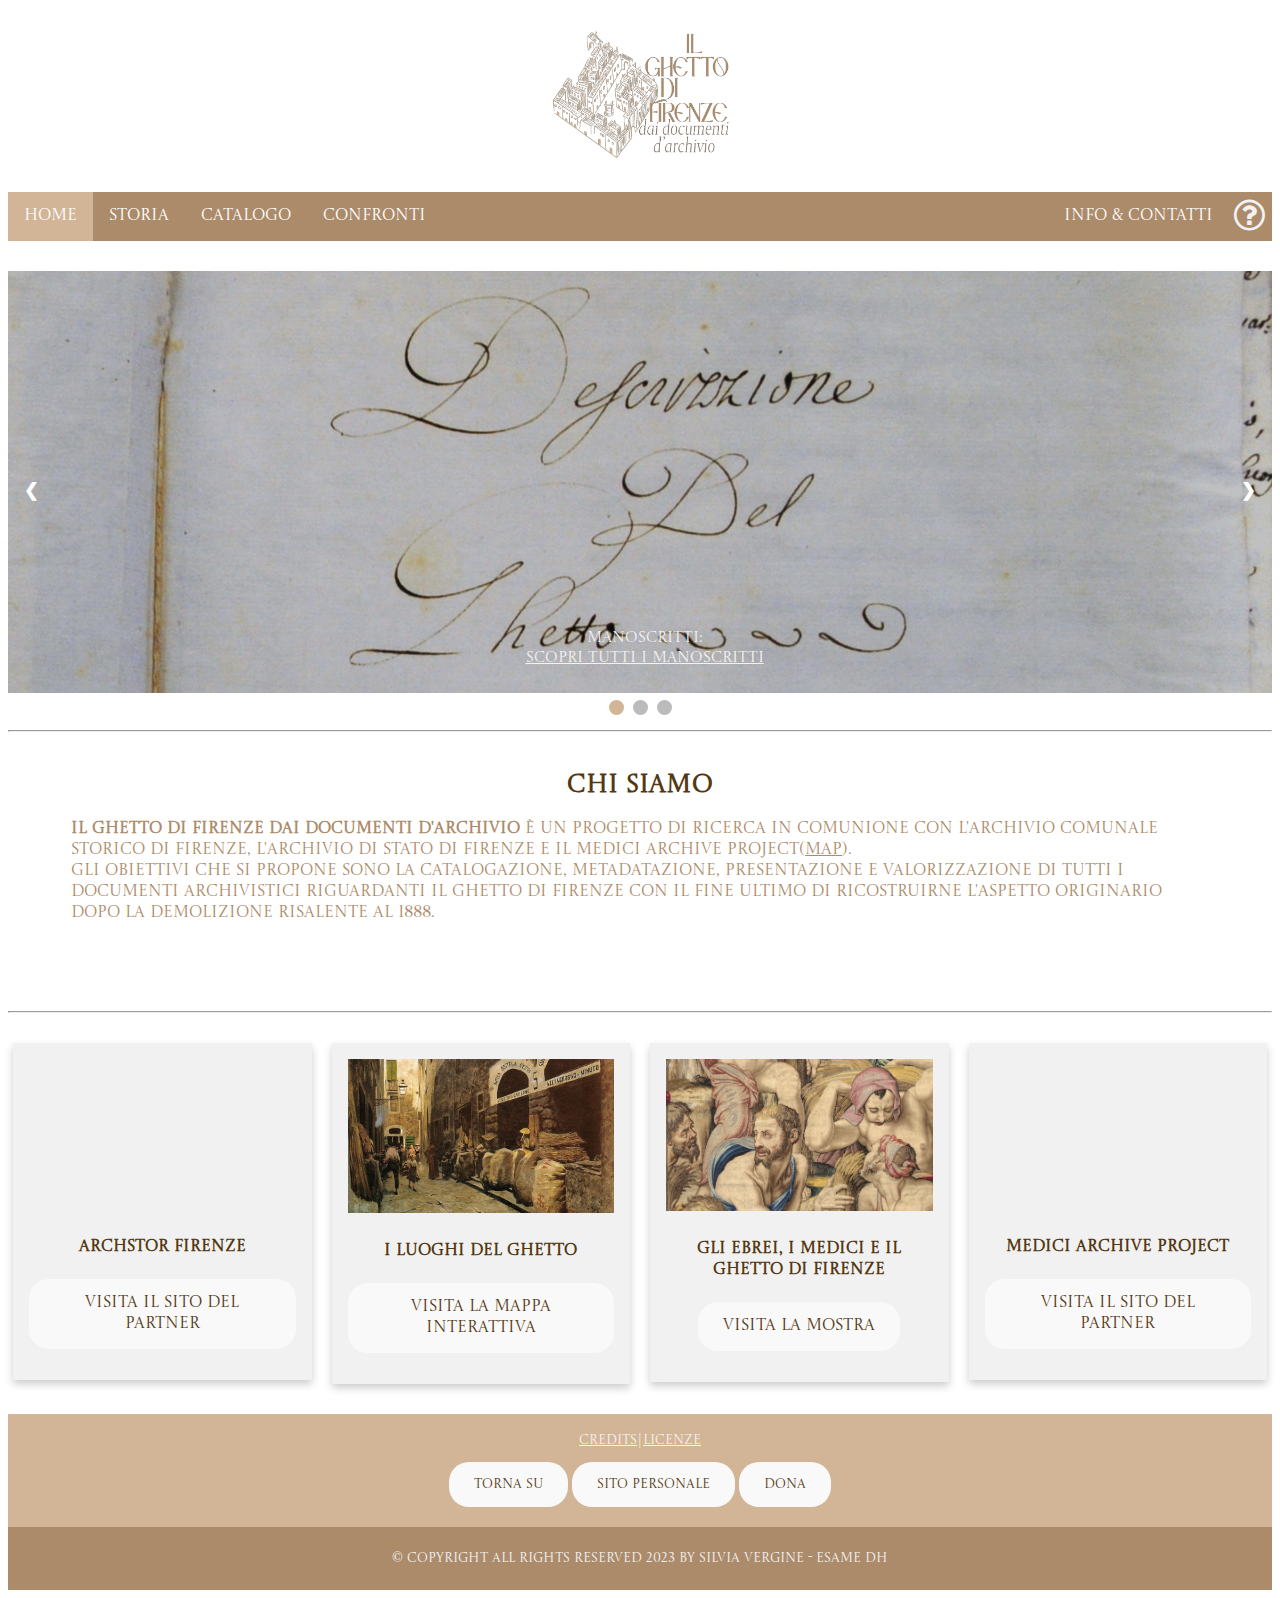
<file: index.html>
<!DOCTYPE html>
<html lang=it>
 <head>
  <title>Il Ghetto di Firenze dai documenti d'archivio</title><meta charset="utf-8"/>
  <!-- METADATI DC-->
  <meta name="DC.Title" content="Il Ghetto di Firenze dai documenti d'archivio">
  <meta name="DC.Creator.PersonalName" content="Silvia Vergine">
  <meta name="DC.Creator.PersonalAddress" content="silvia.vergine2@studio.unibo.it">
  <meta name="DC.Subjec" content="Documenti d'archivio riguardanti il Ghetto di Firenze">
  <meta name="DC.Description" content="Il Ghetto di Firenze dai documenti d'archivio è un progetto di ricerca con l'obiettivo di catalogare, metadatare, presentare e valorizzare tutti i documenti archivistici riguardanti il Ghetto di Firenze.">
  <meta name="DC.Publisher" content="https://github.com/">
  <link rel="DC.Coverage" xsi:type="dcterms:TGN" href="http://vocab.getty.edu/page/tgn/1000080">
  <meta name="DC.Date" xsi:type="dcterms:W3CDTF" content="13/11/2023">
  <meta name="DC.Type" content="sito web">
  <meta name="DC.Format" content="HTML/CSS/JS">
  <link rel="DC.Identifier" href="https://silvergine.github.io/progetto-dhghetto/">
  <meta name="DC.Language" content="it">
  <media name="DC.Right" content="Creative commons 4.0">
  <link rel="stylesheet" href="style/style.css"/>
  <link rel="stylesheet" href="https://fonts.googleapis.com/css?family=Alegreya SC|Castoro Titling"/>
  <link rel="stylesheet" href="https://cdnjs.cloudflare.com/ajax/libs/font-awesome/4.7.0/css/font-awesome.min.css">
  <meta name="viewport" content="width-device-width, initial-scale=1, shrink-to-fit=no"> 
  <!-- ricorda di aggiungere riduzione schermo -->
  <link rel="icon" type="image/x-icon" href="favicon-libro.ico"/>
 </head>
 <body>
  <!-- header con immagine -->
  <div>
  	<header class="header" id="top">
  	 <img src="img/header-ghetto2.png" class="center responsive" alt="Il Ghetto di Firenze"/>
  	</header>
  </div>
  <!-- navigation bar con dropdown + info e ? sulla dx-->
  <div class="topnav">
  	<ul>
	 <li><a href="#" class="active" title="Link alla home">Home</a></li>
	 <li><a href="#" title="Link alla Storia del Ghetto">Storia</a></li>
	 <li class="dropdown">
	 	<a href="javascript:void(0)" class="dropbtn" title="Link al catalogo">Catalogo</a>
	 	<div class="dropdown-content">
	 		<a href="list-items.html" title="Link ai manoscritti">Manoscritti</a>
	 		<a href="#" title="Link alle Piante">Piante</a>
	 		<a href="#" title="Link al Render">Render 3D</a>
	 	</div>
	  </li>
	 <li><a href="#" title="Link ai confronti">Confronti</a></li>
	 <div class=info>
	 <li><a href="#" title="Link a info e contatti">Info & Contatti</a></li>
	 <li><i class="fa fa-question-circle-o" style="font-size: 36px;"></i></li>
	</div>
	</ul>
  </div>
  <!-- carosello con immagini, caprions e link (attiva il primo) -->
  <div class="slideshow-container">
  	<div class="mySlides fade">
  	  <img src="img/descrizione-manoscritto.jpg" alt="Descrizione del Ghetto di Firenze (1747)" style="width:100%"/>
  	   <p class="text">Manoscritti:<br/><a href="list-items.html" title="Link ai manoscritti">Scopri tutti i manoscritti</a></p>
  	</div>
  	<div class="mySlides fade">
  	  <img src="img/pianta-ghetto.jpg" alt="Pianta di tutto il continente terreno, con la distinzione delle piazze, e siti comuni" style="width:100%"/>
  	   <p class="text">Piante:<br/><a href="#" title="Link alle Piante">Scopri tutte le piante</a></p>
  	 </div>
  	 <div class="mySlides fade">
  		<img src="img/render.jpg" alt="Render stampato in 3D del Ghetto di Firenze" style="width:100%"/>
  		<p class="text">Render 3D:<br/><a href="#" title="Link al render">Scopri di più sul render 3D</a></p>
  	 </div>
  	 <a class="prev" onclick="plusSlides(-1)">&#10094;</a>
     <a class="next" onclick="plusSlides(1)">&#10095;</a>
  </div>
  <div style="text-align:center">
  <span class="dot" onclick="currentSlide(1)"></span> 
  <span class="dot" onclick="currentSlide(2)"></span> 
  <span class="dot" onclick="currentSlide(3)"></span> 
  </div>
  <hr/>
  <!-- div spiegazione progetto -->
  <div class="chisiamo">
  	<h1>Chi siamo</h1>
  	<p>
  		<b>Il Ghetto di Firenze dai documenti d'archivio</b> è un progetto di ricerca in comunione con l'Archivio Comunale Storico di Firenze, l'Archivio di Stato di Firenze e il Medici Archive Project(<a href="https://www.medici.org/" class="maplink" target="_block">MAP</a>).<br/>Gli obiettivi che si propone sono la catalogazione, metadatazione, presentazione e valorizzazione di tutti i documenti archivistici riguardanti il Ghetto di Firenze con il fine ultimo di ricostruirne l'aspetto originario dopo la demolizione risalente al 1888.
  	</p>
  </div>
 <hr class="giu"/>
<!-- CARDS heyheyheyyy ci siamooo -->
 <div class="row">
  <div class="column">
    <div class="card">
    	<iframe src="https://www.google.com/maps/embed?pb=!1m14!1m8!1m3!1d11524.113888790918!2d11.2595641!3d43.7722678!3m2!1i1024!2i768!4f13.1!3m3!1m2!1s0x132a540429169e89%3A0x97e92ecb051fa7d9!2sArchivio%20Comunale%20Storico%20di%20Firenze!5e0!3m2!1sit!2sit!4v1698941380599!5m2!1sit!2sit" width="600" height="450" style="border:0;" allowfullscreen="" loading="lazy" referrerpolicy="no-referrer-when-downgrade"></iframe> 
    	<div class="container">
    	   <h4>ARCHSTOR FIRENZE</h4>
    	   <a href="https://archinet.comune.fi.it/it/" class="btnlink" target="_block">Visita il sito del partner</a>
    	</div>
    </div>
  </div>
  <div class="column">
    <div class="card">
    	<img src="img/telemaco-signorini.jpg" alt="Immagine dell'antico Ghetto" class="frame" />
    	<div class="container">
    		<h4>I luoghi del Ghetto</h4>
    		<a href="https://uploads.knightlab.com/storymapjs/7feada7fa7f6c85b1faf5e1e9d89bccf/i-luoghi-del-ghetto-di-firenze/draft.html" class="btnlink" target="_block">Visita la mappa interattiva</a>
    	</div>
    </div>
  </div>
  <div class="column">
    <div class="card">
    	<img src="img/mostra1.jpg" alt="Arazzo in mostra a Palazzo Pitti" class="frame"/>
    	<div class="container">
    	   <h4>Gli ebrei, i medici e il Ghetto di Firenze</h4>
    	   <a href="https://www.uffizi.it/eventi/ebrei-firenze" class="btnlink" target="_block">Visita la mostra</a>	
    	</div>
    </div>
  </div>
  <div class="column">
    <div class="card">
    	<iframe src="https://www.google.com/maps/embed?pb=!1m18!1m12!1m3!1d11524.936251308054!2d11.24131682092676!3d43.767999911353876!2m3!1f0!2f0!3f0!3m2!1i1024!2i768!4f13.1!3m3!1m2!1s0x132a54098a2b3ecb%3A0x74e27870dccd0f88!2sThe%20Medici%20Archive%20Project!5e0!3m2!1sit!2sit!4v1698941972889!5m2!1sit!2sit" width="600" height="450" style="border:0;" allowfullscreen="" loading="lazy" referrerpolicy="no-referrer-when-downgrade"></iframe>
    	<div class="container">
    		<h4>MEDICI ARCHIVE PROJECT</h4>
    		<a href="https://www.medici.org/" class="btnlink" target="_block">Visita il sito del partner<a>	
    	</div>
    </div>
  </div>
 </div>
<!-- footer con credits e copy -->
 <div class="row1 footer">
 	<p><a href="#" title="Credits">Credits</a>|<a href="#" title="Licenze">Licenze</a></p>
	  <div>
	     <a href="#top" class ="btnlink" title="Torna su">Torna su</a> <a href="#" class="btnlink" title="Link al sito personale">Sito personale</a>
	     <a href="#" class="btnlink" title="Link alla donazione">DONA</a>
		</div>
 </div>
 <div class="row2 copyright">
	<p>&copy; Copyright All Rights Reserved 2023 by Silvia Vergine - Esame DH</p>
 </div>
 <!-- JAVASCRIPT -->
   <script>
let slideIndex = 1;
showSlides(slideIndex);

function plusSlides(n) {
  showSlides(slideIndex += n);
}

function currentSlide(n) {
  showSlides(slideIndex = n);
}

function showSlides(n) {
  let i;
  let slides = document.getElementsByClassName("mySlides");
  let dots = document.getElementsByClassName("dot");
  if (n > slides.length) {slideIndex = 1}    
  if (n < 1) {slideIndex = slides.length}
  for (i = 0; i < slides.length; i++) {
    slides[i].style.display = "none";  
  }
  for (i = 0; i < dots.length; i++) {
    dots[i].className = dots[i].className.replace(" active", "");
  }
  slides[slideIndex-1].style.display = "block";  
  dots[slideIndex-1].className += " active";
}
  </script>
 </body>
</html>
</file>
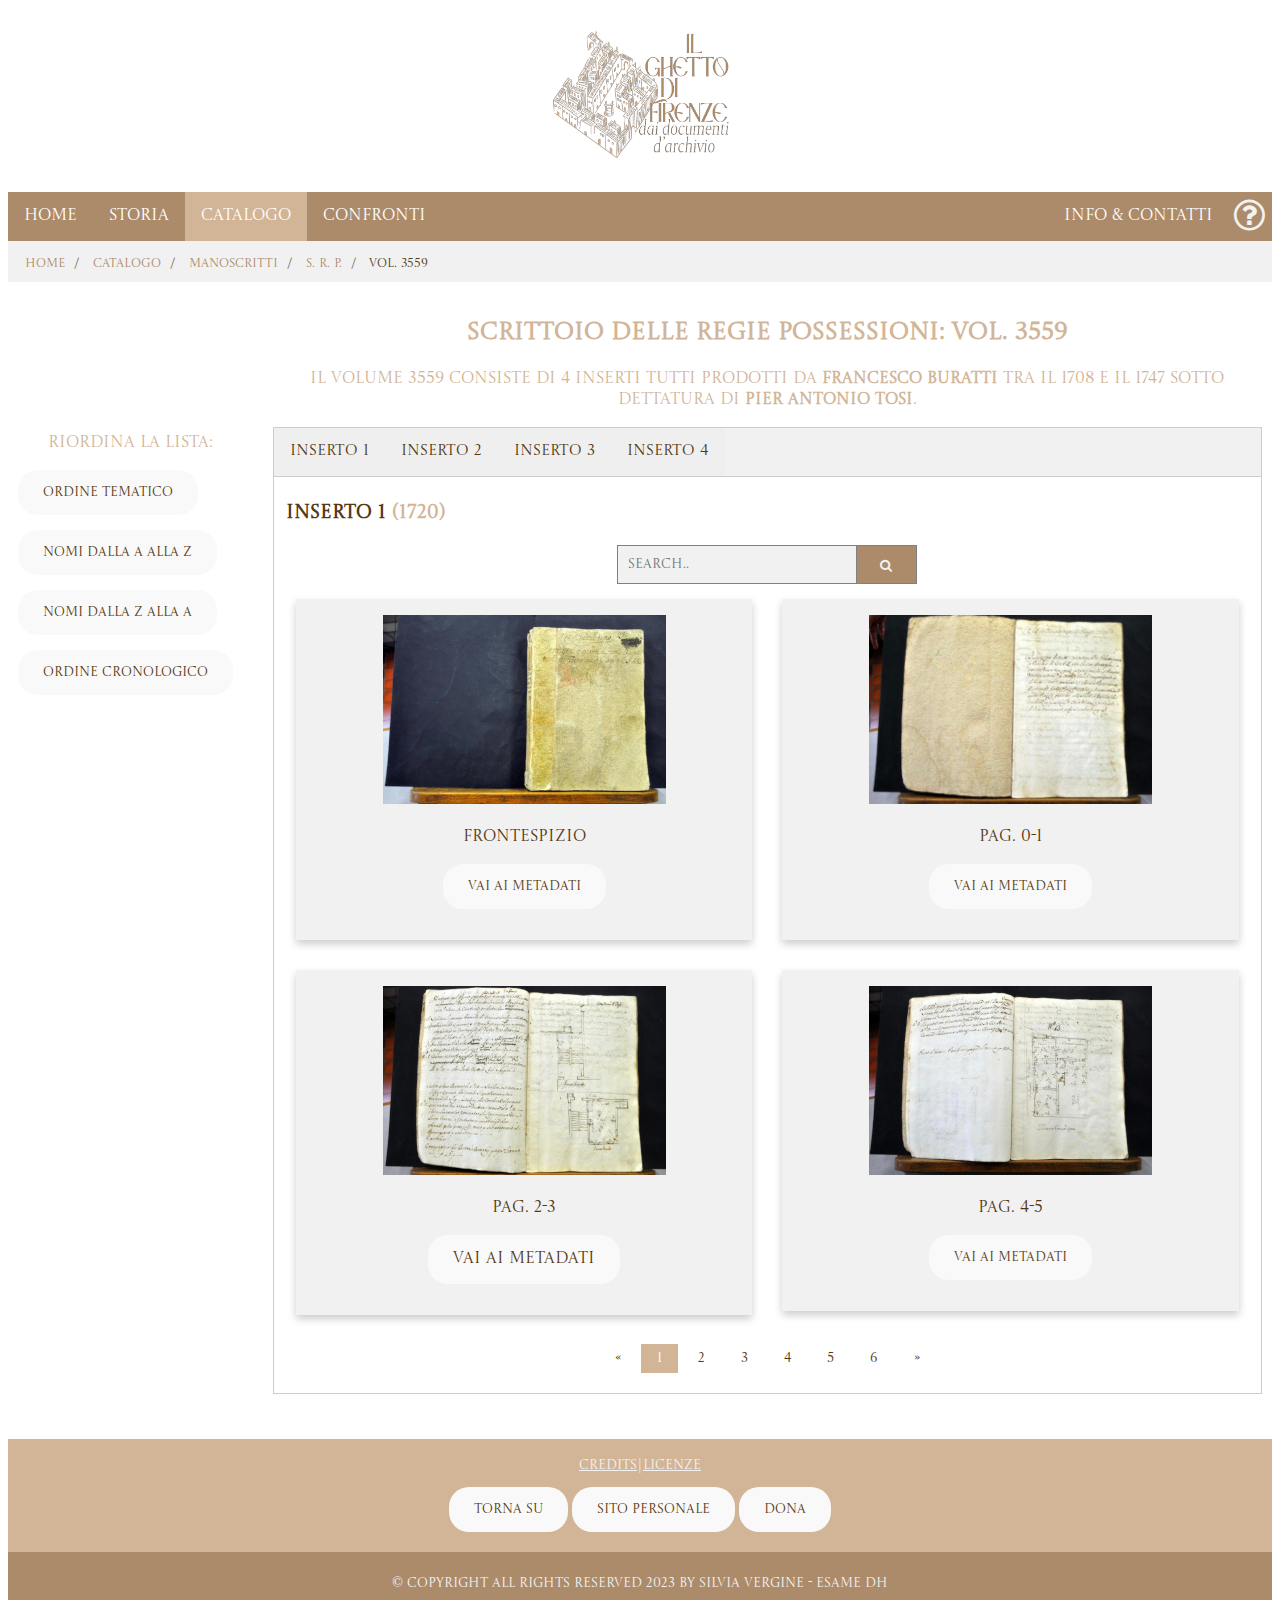
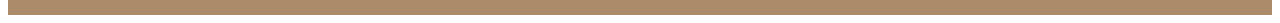
<file: list-items.html>
<!DOCTYPE html>
<html lang=it>
 <head>
  <title>Il Ghetto di Firenze dai documenti d'archivio</title><meta charset="utf-8"/>
  <link rel="stylesheet" href="style/style.css"/>
  <link rel="stylesheet" href="https://fonts.googleapis.com/css?family=Alegreya SC|Castoro Titling"/>
  <link rel="stylesheet" href="https://cdnjs.cloudflare.com/ajax/libs/font-awesome/4.7.0/css/font-awesome.min.css">
  <meta name="viewport" content="width-device-width, initial-scale=1, shrink-to-fit=no"> 
  <!-- ricorda di aggiungere riduzione schermo -->
  <link rel="icon" type="image/x-icon" href="favicon-libro.ico"/>
 </head>
 <body>
  <!-- header con immagine -->
  <div>
  	<header class="header" id="top">
  	 <img src="img/header-ghetto2.png" class="center responsive" alt="Il Ghetto di Firenze"/>
  	</header>
  </div>
  <!-- navigation bar con dropdown + info e ? sulla dx-->
  <div class="topnav">
  	<ul>
	 <li><a href="index.html" title="Link alla home">Home</a></li>
	 <li><a href="#" title="Link alla Storia del Ghetto">Storia</a></li>
	 <li class="dropdown">
	 	<a href="javascript:void(0)" class="dropbtn active" title="Link al catalogo">Catalogo</a>
	 	<div class="dropdown-content">
	 		<a href="#" title="Link ai manoscritti">Manoscritti</a>
	 		<a href="#" title="Link alle Piante">Piante</a>
	 		<a href="#" title="Link al Render">Render 3D</a>
	 	</div>
	  </li>
	 <li><a href="#" title="Link ai confronti">Confronti</a></li>
	 <div class=info>
	 <li><a href="#" title="Link a info e contatti">Info & Contatti</a></li>
	 <li><i class="fa fa-question-circle-o" style="font-size: 36px;"></i></li>
	</div>
	</ul>
  </div>
  <!-- breadcrumbs -->
   <div>
    <ul class="breadcrumb">
     <li><a href="index.html" title="Link alla home" class="bread">Home</a></li>
     <li><a href="#" title="Link al Catalogo" class="bread">Catalogo</a></li>
     <li><a href="#" title="Link ai manoscritti" class="bread">Manoscritti</a></li>
     <li><a href="#" class="bread">S. R. P.</a></li>
     <li>Vol. 3559</li>
    </ul>
   </div>
 <!-- filtri con griglia a 2 colonne -->
    <div class="row">
      <!-- left column -->
      <div class="leftcolumn">
        <div>
          <p class="posi">Riordina la lista:</p>
          <a href="#" class="btnlink rio" title="In ordine tematico">Ordine tematico</a>
          <a href="#" class="btnlink rio" title="Nomi dalla A alla Z">Nomi dalla A alla Z</a>
          <a href="#" class="btnlink rio" title="Nomi dalla Z alla A">Nomi dalla Z alla A</a>
          <a href="#" class="btnlink rio" title="In ordine cronologico">Ordine cronologico</a>
        </div>
      </div>
      <!-- right column -->
      <div class="rightcolumn">
        <h2>Scrittoio delle Regie Possessioni: Vol. 3559</h2>
        <p class="posi">Il volume 3559 consiste di 4 inserti tutti prodotti da <b>Francesco Buratti</b> tra il 1708 e il 1747 sotto dettatura di <b>Pier Antonio Tosi</b>.</p>
        <!-- tabs -->
        <!-- tab links -->
        <div class="tab">
          <button class="tablinks" id="defaultOpen"
            onclick="openPage('Inserto 1')">Inserto 1</button>
          <button class="tablinks" id="defaultOpen"
            onclick="openPage('Inserto 2')">Inserto 2</button>
          <button class="tablinks" onclick="openPage('Inserto 3')">Inserto 3</button>
          <button class="tablinks" onclick="openPage('Inserto 4')">Inserto 4</button>
        </div>
        <!-- tab content -->
        <!-- Inserto 1 -->
        <div id="Inserto 1" class="tabcontent">
          <h3>Inserto 1 <span>(1720)</span></h3>
          <!-- search bar -->
          <form class="example" action="/action_page.php">
            <input type="text" placeholder="Search.." name="search2" />
            <button class="bgbro" type="submit"><i class="fa fa-search"></i></button>
          </form>
          <!-- cards -->
          <div class="row">
            <div class="equalcolumn">
              <div class="card">
                <div class="container">
                  <img src="img/inserto11.jpg" alt="frontespizio" class="zoom" />
                  <p>frontespizio</p>
                  <a href="#" class="btnlink rio" title="Vai ai metadati">Vai ai metadati</a>
                </div>
              </div>
            </div>
            <div class="equalcolumn">
              <div class="card">
                <div class="container">
                  <img src="img/inserto12.jpg" alt="pag.1-2" class="zoom" />
                  <p>pag. 0-1</p>
                  <a href="#" class="btnlink rio" title="Vai ai metadati">Vai ai metadati</a>
                </div>
              </div>
            </div>
          </div>
          <div class="row">
            <div class="equalcolumn">
              <div class="card">
                <div class="container">
                  <img src="img/inserto13.jpg" class="zoom">
                  <p>pag. 2-3</p>
                  <a href="#" class="btnlink" title="Vai ai metadati">Vai ai metadati</a>
                </div>
              </div>
            </div>
            <div class="equalcolumn">
              <div class="card">
                <div class="container">
                  <img src="img/inserto14.jpg" class="zoom">
                  <p>pag. 4-5</p>
                  <a href="#" class="btnlink rio" title="Vai ai metadati">Vai ai metadati</a>
                </div>
              </div>
            </div>
          </div>
          <!-- pagination -->
          <div>
            <div class="pagination">
              <a href="#" title="Prev">&laquo;</a>
              <a href="#" class="active" title="1">1</a>
              <a href="#" title="2">2</a>
              <a href="#" title="3">3</a>
              <a href="#" title="4">4</a>
              <a href="#" title="5">5</a>
              <a href="#" title="6">6</a>
              <a href="#" title="Next">&raquo;</a>
            </div>
          </div>
        </div>
        <!-- Inserto 2 -->
        <div id="Inserto 2" class="tabcontent">
          <h3>Inserto 2 <span>(1730)</span></h3>
          <!-- search bar -->
          <form class="example" action="/action_page.php">
            <input type="text" placeholder="Search.." name="search2" />
            <button class="bgbro" type="submit"><i class="fa fa-search"></i></button>
          </form>
          <!-- cards -->
          <div class="row">
            <div class="equalcolumn">
              <div class="card">
                <div class="container">
                  <img src="img/inserto21.jpg" class="zoom">
                  <p>Frontespizio</p>
                  <a href="#" class="btnlink rio" title="Vai ai metadati">Vai ai metadati</a>
                </div>
              </div>
            </div>
            <div class="equalcolumn">
              <div class="card">
                <div class="container">
                  <img src="img/inserto22.jpg" class="zoom">
                  <p>pag. 0-1</p>
                  <a href="#" class="btnlink rio" title="Vai ai metadati">Vai ai metadati</a>
                </div>
              </div>
            </div>
          </div>
          <div class="row">
            <div class="equalcolumn">
              <div class="card">
                <div class="container">
                  <img src="img/inserto23.jpg" class="zoom">
                  <p>pag. 2-3</p>
                  <a href="#" class="btnlink rio" title="Vai ai metadati">Vai ai metadati</a>
                </div>
              </div>
            </div>
            <div class="equalcolumn">
              <div class="card">
                <div class="container">
                  <img src="img/inserto24.jpg" class="zoom">
                  <p>pag. 4-5</p>
                  <a href="#" class="btnlink rio" title="Vai ai metadati">Vai ai metadati</a>
                </div>
              </div>
            </div>
          </div>
          <!-- pagination -->
          <div>
            <div class="pagination">
              <a href="#" title="Prev">&laquo;</a>
              <a href="#" class="active" title="1">1</a>
              <a href="#" title="2">2</a>
              <a href="#" title="3">3</a>
              <a href="#" title="4">4</a>
              <a href="#" title="5">5</a>
              <a href="#" title="6">6</a>
              <a href="#" title="Next">&raquo;</a>
            </div>
          </div>
        </div>
        <!-- Inserto 3 -->
        <div id="Inserto 3" class="tabcontent">
          <h3>Inserto 3 <span>(1740)</span></h3>
          <!-- search bar -->
          <form class="example" action="/action_page.php">
            <input type="text" placeholder="Search.." name="search2" />
            <button class="bgbro" type="submit"><i class="fa fa-search"></i></button>
          </form>
          <!-- cards -->
          <div class="row">
            <div class="equalcolumn">
              <div class="card">
                <div class="container">
                  <img src="img/inserto31.jpg" class="zoom">
                  <p>Frontespizio</p>
                  <a href="#" class="btnlink rio" title="Vai ai metadati">Vai ai metadati</a>
                </div>
              </div>
            </div>
            <div class="equalcolumn">
              <div class="card">
                <div class="container">
                  <img src="img/inserto32.jpg" class="zoom">
                  <p>pag. 0-1</p>
                  <a href="#" class="btnlink rio" title="Vai ai metadati">Vai ai metadati</a>
                </div>
              </div>
            </div>
          </div>
          <div class="row">
            <div class="equalcolumn">
              <div class="card">
                <div class="container">
                  <img src="img/inserto33.jpg" class="zoom">
                  <p>pag. 2-3</p>
                  <a href="#" class="btnlink rio" title="Vai ai metadati">Vai ai metadati</a>
                </div>
              </div>
            </div>
            <div class="equalcolumn">
              <div class="card">
                <div class="container">
                  <img src="img/inserto34.jpg" class="zoom">
                  <p>pag. 4-5</p>
                  <a href="#" class="btnlink rio" title="Vai ai metadati">Vai ai metadati</a>
                </div>
              </div>
            </div>
          </div>
          <!-- pagination -->
          <div>
            <div class="pagination">
              <a href="#" title="Prev">&laquo;</a>
              <a href="#" class="active" title="1">1</a>
              <a href="#" title="2">2</a>
              <a href="#" title="3">3</a>
              <a href="#" title="4">4</a>
              <a href="#" title="5">5</a>
              <a href="#" title="6">6</a>
              <a href="#" title="Next">&raquo;</a>
            </div>
          </div>
        </div>
        <!-- Inserto 4 -->
        <div id="Inserto 4" class="tabcontent">
          <h3>Inserto 4 <span>(1743)</span></h3>
          <!-- search bar -->
          <form class="example" action="/action_page.php">
            <input type="text" placeholder="Search.." name="search2" />
            <button class="bgbro" type="submit"><i class="fa fa-search"></i></button>
          </form>
          <!-- cards -->
          <div class="row">
            <div class="equalcolumn">
              <div class="card">
                <div class="container">
                  <img src="img/inserto411.jpg" class="zoom">
                  <p>Frontespizio</p>
                  <a href="#" class="btnlink rio" title="Vai ai metadati">Vai ai metadati</a>
                </div>
              </div>
            </div>
            <div class="equalcolumn">
              <div class="card">
                <div class="container">
                  <img src="img/inserto421.jpg" class="zoom">
                  <p>pag. 0-1</p>
                  <a href="#" class="btnlink rio" title="Vai ai metadati">Vai ai metadati</a>
                </div>
              </div>
            </div>
          </div>
          <div class="row">
            <div class="equalcolumn">
              <div class="card">
                <div class="container">
                  <img src="img/inserto431.jpg" class="zoom">
                  <p>pag. 2-3</p>
                  <a href="item.html" class="btnlink rio" title="Vai ai metadati">Vai ai metadati</a>
                </div>
              </div>
            </div>
            <div class="equalcolumn">
              <div class="card">
                <div class="container">
                  <img src="img/inserto441.jpg" class="zoom">
                  <p>pag. 4-5</p>
                  <a href="#" class="btnlink rio" title="Vai ai metadati">Vai ai metadati</a>
                </div>
              </div>
            </div>
          </div>
          <!-- pagination -->
          <div>
            <div class="pagination">
              <a href="#" title="Prev">&laquo;</a>
              <a href="#" class="active" title="1">1</a>
              <a href="#" title="2">2</a>
              <a href="#" title="3">3</a>
              <a href="#" title="4">4</a>
              <a href="#" title="5">5</a>
              <a href="#" title="6">6</a>
              <a href="#" title="Next">&raquo;</a>
            </div>
          </div>
        </div>
      </div>
    </div>
<!-- footer con credits e copy -->
 <div class="row1 footer">
 	<p><a href="#" title="Credits">Credits</a>|<a href="#" title="Licenze">Licenze</a></p>
	  <div>
	     <a href="#top" class ="btnlink" title="Torna su">Torna su</a> <a href="#" class="btnlink" title="Link al sito personale">Sito personale</a>
	     <a href="#" class="btnlink" title="Link alla donazione">DONA</a>
		</div>
 </div>
 <div class="row2 copyright">
	<p>&copy; Copyright All Rights Reserved 2023 by Silvia Vergine - Esame DH</p>
 </div>
 <!-- JAVASCRIPT -->
 <script>
function openPage(pageName,elmnt,color) {
  var i, tabcontent, tablinks;
  tabcontent = document.getElementsByClassName("tabcontent");
  for (i = 0; i < tabcontent.length; i++) {
    tabcontent[i].style.display = "none";
  }
  tablinks = document.getElementsByClassName("tablink");
  for (i = 0; i < tablinks.length; i++) {
    tablinks[i].style.backgroundColor = "";
  }

  
  document.getElementById(pageName).style.display = "block";
  elmnt.style.backgroundColor = color;
}
// Get the element with id="defaultOpen" and click on it
document.getElementById("defaultOpen").click();
</script>
 </body>
</html>
</file>
<file: style/style.css>
@import url("https://fonts.googleapis.com/css?family=Alegreya SC|Castoro Titling&display=swap");

* {
  box-sizing: border-box;
  font-family: "Castoro Titling";
}

header {
  padding: 20px;
  text-align: center;
  height: 100%;
}

.header img {
  width: 20%;
  height: auto;
}

.fa {
  color: #f2f2f2;
  margin-top: 5px;
  margin-right: 7px;
  margin-left: 5px;
}

.info {
  float: right;
}

ul {
  list-style-type: none;
  margin: 0;
  padding: 0;
  overflow: hidden;
  background-color: #ac8b6a;
}

li {
  float: left;
}

li a, .dropbtn {
  display: block;
  color: white;
  text-align: center;
  padding: 14px 16px;
  text-decoration: none;
}

li a:hover, .dropdown:hover .dropbtn {
  background-color: #d2b597;
}

li.dropdown {
  display: block;
}

.dropdown-content {
  display: none;
  position: absolute;
  background-color: #f9f9f9;
  min-width: 160px;
  box-shadow: 0px 8px 16px 0px rgba(0,0,0,0.2);
  z-index: 1;
}

.dropdown-content a {
  color: #543812;
  padding: 12px 16px;
  text-decoration: none;
  display: block;
  text-align: left;
}

.dropdown-content a:hover {
  background-color: #e6e6e6;
}

.dropdown:hover .dropdown-content {
  display: block;
}

/* CAROSELLO */

.slideshow-container {
  max-width: 2000px;
  position: relative;
  margin: auto;
  margin-top: 30px;
}

/* nasconde le immagini di default */
.mySlides {
  display: none;
}

/* Next & previous buttons */
.prev, .next {
  cursor: pointer;
  position: absolute;
  top: 50%;
  width: auto;
  margin-top: -22px;
  padding: 16px;
  color: white;
  font-weight: bold;
  font-size: 18px;
  transition: 0.6s ease;
  border-radius: 0 3px 3px 0;
  user-select: none;
}

/* posizione "next button" a destra */
.next {
  right: 0;
  border-radius: 3px 0 0 3px;
}

/* hover: aggiungo bg nero con un po' di trasparenza */
.prev:hover, .next:hover, .text:hover {
  background-color: rgba(0,0,0,0.5);
}

/* testo delle caption */
.text {
  color: #f2f2f2;
  font-size: 15px;
  padding: 8px 12px;
  position: absolute;
  bottom: 8px;
  max-width: 50%;
  margin-left: 40%;
  text-align: center;
}

/* i dots sotto al carosello */
.dot {
  cursor: pointer;
  height: 15px;
  width: 15px;
  margin: 0 2px;
  background-color: #bbb;
  border-radius: 50%;
  display: inline-block;
  transition: background-color 0.6s ease;
}

.active, .dot:hover {
  background-color: #d2b597;
}

/* Fading animation */
.fade {
  animation-name: fade;
  animation-duration: 1.5s;
}

@keyframes fade {
  from {opacity: .4} 
  to {opacity: 1}
}

/* schermi + piccoli > rimpicciolisce */
@media only screen and (max-width: 300px) {
  .text {font-size: 11px}
}

a, .copyright {
  color: #f2f2f2;
}

a:hover {
  color: #ac8b6a;
} 

h1 {
  color: #543812;
  text-align: center;
  font-size: 25px;
  margin-top: -3%;
}

h4 {
  color: #543812;
}

.chisiamo {
  color: #ac8b6a;
  padding: 5%;
}

.giu {
  margin-bottom: 30px;
}

/* Float four columns side by side */
.column {
  float: left;
  width: 25%;
  padding: 0 10px;
}

/* Remove extra left and right margins, due to padding in columns */
.row {margin: 0 -5px;}

/* Clear floats after the columns */
.row:after {
  content: "";
  display: table;
  clear: both;
}

/* Style per il contenitore delle cards */
.card {
  box-shadow: 0 4px 8px 0 rgba(0, 0, 0, 0.2); /* questo aggiunge l'effetto "card" */
  padding: 16px;
  text-align: center;
  background-color: #f1f1f1;
}

/* Responsive columns - one column layout (vertical) on small screens */
@media screen and (max-width: 600px) {
  .column {
    width: 100%;
    display: block;
    margin-bottom: 20px;
  }
}

iframe, .frame {
 width: 100%;
 height: 20%;
}

.row1 {
  background-color: #d2b597;
  text-align: center;
  color: #f2f2f2;
  padding: 5px;
  margin-top: 30px;
}

.row2 {
  background-color: #ac8b6a;
  text-align: center;
  padding: 10px;
}

.btnlink {
  background-color: #f9f9f9;
  color: #543812;
  padding: 14px 25px;
  text-align: center;
  text-decoration: none;
  display: inline-block;
  margin-bottom: 15px;
  border-radius: 20px;
}

.btnlink:hover {
  background-color: #e6e6e6;
}

.maplink {
  color: #ac8b6a;
}

.maplink:hover {
  color: #543812;
}

.footer, .copyright {
  font-size: 13px;
}

/* DA QUI PROVA PER GRIGLIA PAG.ITEMS */

.leftcolumn {
  float: left;
  padding: 15px;
  width: 20%;
  margin-top: 120px;
}

.rightcolumn {
  float: left;
  padding: 15px;
  width: 80%;
}

.equalcolumn {
  float: left;
  padding: 15px;
  width: 50%;
}

/*breadcrumbs*/

ul.breadcrumb {
  padding: 10px 16px;
  list-style: none;
  background-color: #f1f1f1;
}

ul.breadcrumb li {
  margin-top: 5px;
  display: inline;
  font-size: 12px;
  color: #543812;
}

ul.breadcrumb li + li:before {
  padding: 8px;
  color: #543812;
  content: "/\00a0";
}

ul.breadcrumb li a {
  color: #ac8b6a;
  text-decoration: none;
}

ul.breadcrumb li a:hover {
  text-decoration: underline;
}

a.bread {
  padding: 1px;
  display: inline;
}

a.bread:hover {
  background-color: #f1f1f1;
}

.rio {
  font-size: 13px;
}

/*barra di ricerca*/
form.example {
  margin: auto;
  max-width: 300px;
}

form.example input[type="text"] {
  padding: 10px;
  font-size: 13px;
  border: 1px solid grey;
  float: left;
  width: 80%;
  background: #f1f1f1;
}

form.example button {
  float: left;
  width: 20%;
  padding: 8.2px;
  color: white;
  font-size: 13px;
  border: 1px solid grey;
  border-left: none;
  cursor: pointer;
}

.bgbro {
  background-color: #ac8b6a;
}

form.example button:hover {
  background: #d2b597;
}

form.example::after {
  content: "";
  clear: both;
  display: table;
}

/* tabs */
.tab {
  overflow: hidden;
  border: 1px solid #ccc;
  background-color: #f1f1f1;
}

.tab button {
  float: left;
  font-size: 15px;
  border: none;
  outline: none;
  cursor: pointer;
  padding: 14px 16px;
  transition: 0.3s;
  color: #543812;
}

.tab button:hover {
  color: #d2b597;
  background-color: #e6e6e6;
}

.tabcontent {
  display: none;
  padding: 6px 12px;
  border: 1px solid #ccc;
  border-top: none;
  color: #543812;
}

h2, .posi {
  text-align: center;
  color: #d2b597; /*beige*/
}

/*zoom immagini*/
.zoom {
  transition: transform .2s;
}

.zoom:hover {
  -ms-transform: scale(1.5); 
  -webkit-transform: scale(1.5);
  transform: scale(1.5); 
}

/* pagination */
.pagination {
  font-size: 13px;
  margin: 20px 0;
  text-align: center;
}

.pagination a {
  color: #543812; /*marrone scuro*/
  padding: 8px 16px;
  text-decoration: none;
  transition: background-color 0.3s;
}

.pagination a.active {
  background-color: #d2b597;
  color: white;
}

.pagination a:hover:not(.active) {
  background-color: #ddd;
}

/*griglia presentazione item*/

.border-section {
  padding: 12px 12px;
  border: 1px solid #ccc;
}

/*img dell'item responsive*/
.responsive {
  width: 100%;
  height: auto;
}

/*lente ingrandimento*/

.img-magnifier-container {
  position:relative;
}

.img-magnifier-glass {
  position: absolute;
  border: 3px solid #000;
  border-radius: 50%;
  cursor: none;
  /*Set the size of the magnifier glass:*/
  width: 100px;
  height: 100px;
}

/*ACCORDION TRASCRIZIONE*/

.accordion {
  background-color: #eee;
  color: #d2b597;
  cursor: pointer;
  padding: 18px;
  width: 100%;
  border: none;
  text-align: left;
  outline: none;
  font-size: 15px;
  transition: 0.4s;
}

.accordion:after {
  content: '\002B'; /*simbolo +*/
  color: ##543812;
  font-weight: bold;
  float: right;
  margin-left: 5px;
}

.panel {
  padding: 0 18px;
  background-color: white;
  color: #543812;
  max-height: 0;
  overflow: hidden;
  transition: max-height 0.2s ease-out;
  font-size: 12px;
}

.fa-download, .fa-file-code-o {
  color: #543812;
}

.textlat {
  color: #543812;
  text-align: center;
  font-size: 10px;
}

/*flipcardzzzz*/

.flip-card {
  background-color: transparent;
  width: 230px;
  height: 200px;
  perspective: 1000px;
}

.flip-card-inner {
  position: relative;
  width: 100%;
  height: 75%;
  text-align: center;
  transition: transform 0.6s;
  transform-style: preserve-3d;
  box-shadow: 0 4px 8px 0 rgba(0,0,0,0.2);
}

.flip-card:hover .flip-card-inner {
  transform: rotateY(180deg);
}

.flip-card-front, .flip-card-back {
  position: absolute;
  width: 100%;
  height: 100%;
  -webkit-backface-visibility: hidden;
  backface-visibility: hidden;
}

.flip-card-back {
  background-color: #d2b597;
  color: white;
  transform: rotateY(180deg);
}

.sup {
  margin-top: 29px;
}

span {
  color: #d2b597;
}
</file>
